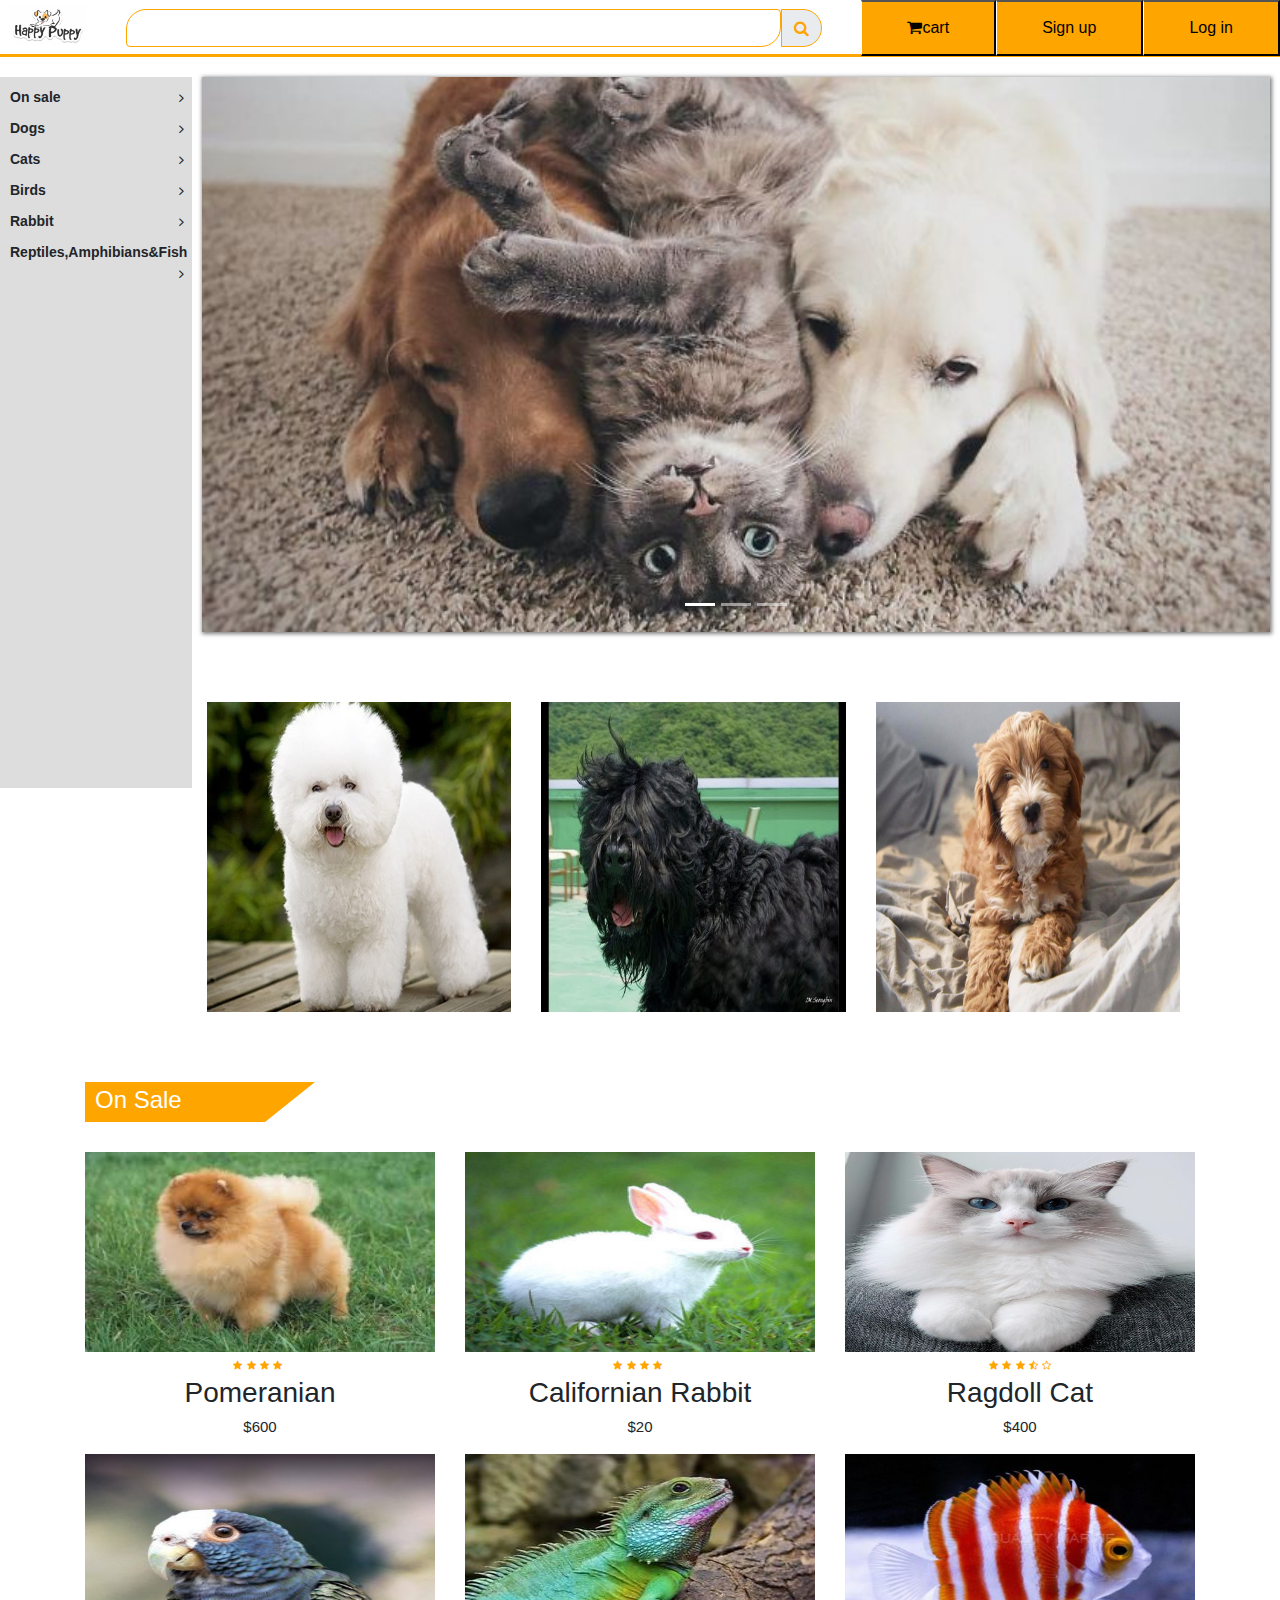
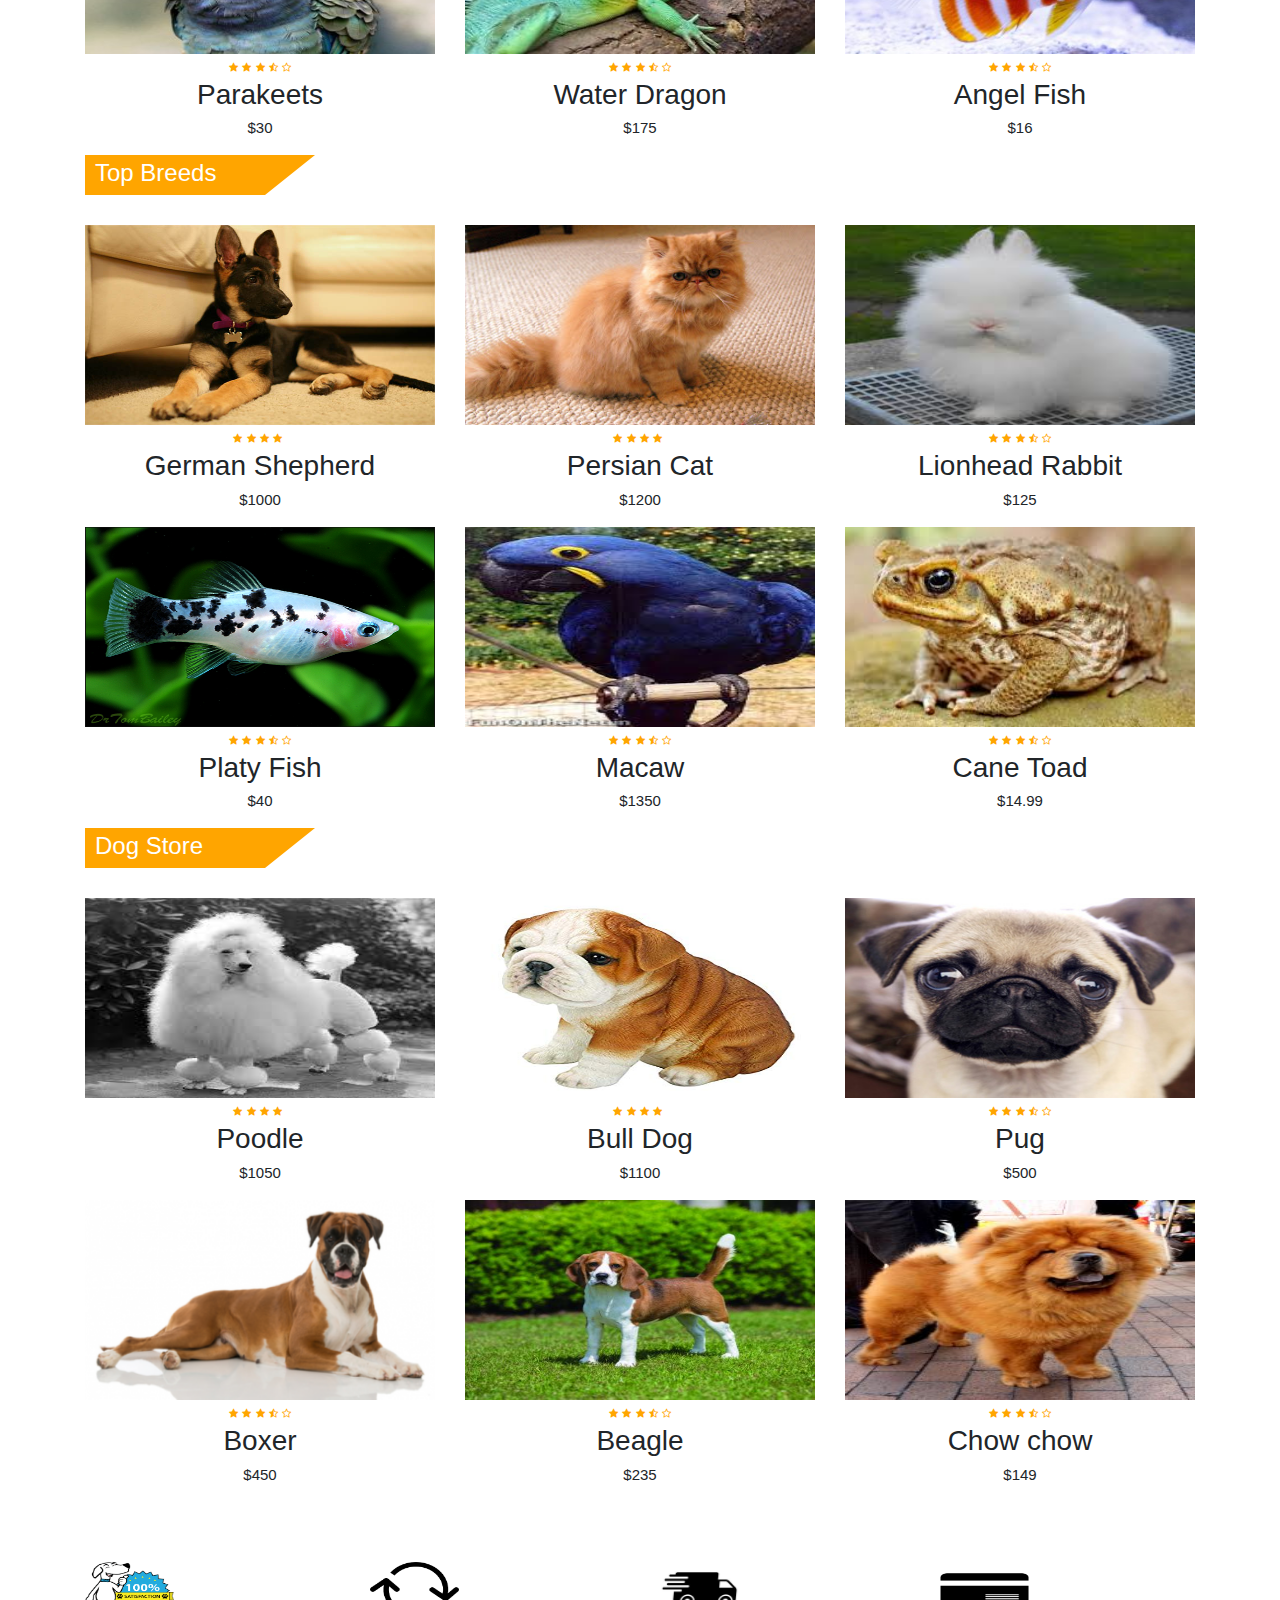
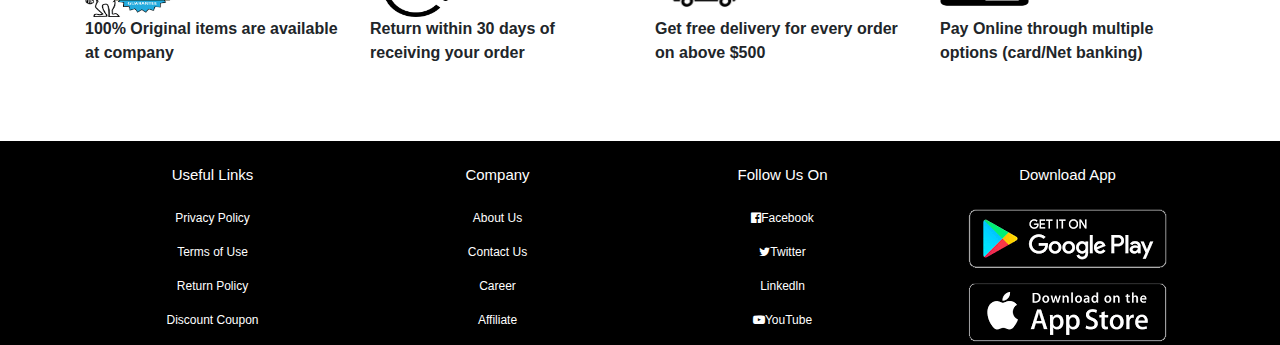
<file: petstore/index.html>
<html>
<head>
    <title>Dog Website </title>
 <link rel="stylesheet" href="style.css">
<link rel="stylesheet" href="https://stackpath.bootstrapcdn.com/bootstrap/4.3.1/css/bootstrap.min.css">
<link rel="stylesheet" href="https://stackpath.bootstrapcdn.com/font-awesome/4.7.0/css/font-awesome.min.css">
<script src="https://code.jquery.com/jquery-3.3.1.slim.min.js"></script>
<script src="https://stackpath.bootstrapcdn.com/bootstrap/4.3.1/js/bootstrap.min.js"></script>
</head>
 <body>
 	<div class="top-nav-bar">
 		<div class="search-box">
 			<i class="fa fa-bars" id="menu-btn" onclick="openmenu()"></i>
 			<i class="fa fa-times" id="close-btn" onclick="closemenu()"></i>
 			<img src="doglogo" class="logo">
 			<input type="text" class="form-control">
 			<span class="input-group-text"><i class="fa fa-search"></i></span>
 			</div>
 			<div class="menu-bar">
 			   <ul>
 			   	<button type="cart"><i class="fa fa-shopping-cart" aria-hidden="true"></i>cart</button>
 			   	<button type="sign up">Sign up</button>
 			   	<button type="log in">Log in</button>
 			   </ul>	           
 			</div>
 		</div>

 <section class="header">
 	<div class="side-menu" id="side-menu">
 		<ul>
           <li>On sale<i class="fa fa-angle-right"></i>
             <ul>
             	<li>Sub Menu-1</li>
             	<li>Sub menu-1</li>
             	<li>Sub-menu-1</li>
             	<li>Sub-menu-1</li>
             </ul>
         </li>
           <li>Dogs<i class="fa fa-angle-right"></i>
             <ul>
             	<li>Sub Menu-1</li>
             	<li>Sub Menu-1</li>
             	<li>Sub Menu-1</li>
             	<li>Sub Menu-1</li>
             </ul>
         </li>
           <li>Cats<i class="fa fa-angle-right"></i>
           <ul>
           	<li>Sub Menu-1</li>
           	<li>Sub Menu-1</li>
           	<li>Sub Menu-1</li>
           	<li>Sub Menu-1</li>
           </ul>
       </li>
        <li>Birds<i class="fa fa-angle-right"></i>
           <ul>
           	<li>Sub Menu-1</li>
           	<li>Sub Menu-1</li>
           	<li>Sub Menu-1</li>
           	<li>Sub Menu-1</li>
           </ul>
       </li>
        <li>Rabbit<i class="fa fa-angle-right"></i>
           <ul>
           	<li>Sub Menu-1</li>
           	<li>Sub Menu-1</li>
           	<li>Sub Menu-1</li>
           	<li>Sub Menu-1</li>
           </ul>
       </li>
        <li>Reptiles,Amphibians&Fish<i class="fa fa-angle-right"></i>
           <ul>
           	<li>Sub Menu-1</li>
           	<li>Sub Menu-1</li>
           	<li>Sub Menu-1</li>
           	<li>Sub Menu-1</li>
           </ul>
       </li>
 		</ul>
 	</div>
 	<div class="slider">
 		<div id="slider" class="carousel slide carousel-fade" data-ride="carousel">
  <div class="carousel-inner">
    <div class="carousel-item active">
      <img src="image1" width="555" height="555" class="d-block w-100">
    </div>
    <div class="carousel-item">
      <img src="image2" width="555" height="555" class="d-block w-100">
    </div>
    <div class="carousel-item">
      <img src="image3" width="555" height="555" class="d-block w-100">
    </div>
  </div>
  <ol class="carousel-indicators">
    <li data-target="#slider" data-slide-to="0" class="active"></li>
    <li data-target="#slider" data-slide-to="1"></li>
    <li data-target="#slider" data-slide-to="2"></li>
  </ol>
</div>

 	</div>
 </section>
 <!--------------------------featured-categories------------------>
 <section class="featured-categories">
 	<div class="container">
 		<div class="row">
 			<div class="col-md-4">
 				<img src="bichon.jpg" width="350" height="350"> 				
 			</div>
 			<div class="col-md-4">
 				<img src="blackrussianterrior" width="350" height="350">
 			</div>
 			<div class="col-md-4">
 				<img src="cockapoo" width="350" height="350">
 			</div>
 		
 	</div>
 	
 </section>
 <!-------------------------------------on sale product----------------->
 <section class="on-sale">
 	<div class="container">
 		<div class="title-box">
 			<h2>On Sale</h2>			
 		</div>
 		<div class="row">
 		<div class="col-md-4">
 		<div class="product-top">
 			<a href="productpage.html"><img src="pomeranian" width="200" height="200"></a>
 		     <div class="overlay-right">
             <button type="button" class="btn btn-secondary" title="Buy">
             	<i class="fa fa-eye"></i>
             </button> 
             <button type="button" class="btn btn-secondary" title="Add to wishlist">
             	<i class="fa fa-heart"></i>
             </button> 		     	
             <button type="button" class="btn btn-secondary" title="Add to cart">
             	<i class="fa fa-shopping-cart"></i>
             </button> 		     			     	
 		     </div>
 		</div>
          <div class="product-bottom text-center">
          	<i class="fa fa-star"></i>
          	<i class="fa fa-star"></i>
          	<i class="fa fa-star"></i>
         	<i class="fa fa-star"></i>
          	<i class="fa fa-half-o"></i>
          	<h3>Pomeranian</h3>
          	<h5>$600</h5>
          </div>
 		</div>
 		<div class="col-md-4">
 		<div class="product-top">
 		<a href="productpage.html"><img src="californian rabbit" width="200" height="200" align="middle"></a>
 		     <div class="overlay-right">
             <button type="button" class="btn btn-secondary" title="Buy">
             	<i class="fa fa-eye"></i>
             </button> 
             <button type="button" class="btn btn-secondary" title="Add to wishlist">
             	<i class="fa fa-heart"></i>
             </button> 		     	
             <button type="button" class="btn btn-secondary" title="Add to cart">
             	<i class="fa fa-shopping-cart"></i>
             </button> 		     			     	
 		     </div>
 		</div>
          <div class="product-bottom text-center">
          	<i class="fa fa-star"></i>
          	<i class="fa fa-star"></i>
          	<i class="fa fa-star"></i>
         	<i class="fa fa-star"></i>
          	<i class="fa fa-half"></i>
          	<h3>Californian Rabbit</h3>
          	<h5>$20</h5>
</div>
          </div>
 		<div class="col-md-4">
 		<div class="product-top">
 			<a href="productpage.html"><img src="ragdoll" width="200" height="200"></a>
 		     <div class="overlay-right">
             <button type="button" class="btn btn-secondary" title="Buy">
             	<i class="fa fa-eye"></i>
             </button> 
             <button type="button" class="btn btn-secondary" title="Add to wishlist">
             	<i class="fa fa-heart"></i>
             </button> 		     	
             <button type="button" class="btn btn-secondary" title="Add to cart">
             	<i class="fa fa-shopping-cart"></i>
             </button>
             </div> 		     			     	
 		     </div>
          <div class="product-bottom text-center">
          	<i class="fa fa-star"></i>
          	<i class="fa fa-star"></i>
          	<i class="fa fa-star"></i>
         	<i class="fa fa-star-half-o"></i>
          	<i class="fa fa-star-o"></i>
          	<h3>Ragdoll Cat</h3>
          	<h5>$400</h5>
          </div>
          </div>
            <div class="col-md-4">
    <div class="product-top">
      <a href="productpage.html"><img src="parakeets" width="200" height="200"></a>
         <div class="overlay-right">
             <button type="button" class="btn btn-secondary" title="Buy">
              <i class="fa fa-eye"></i>
             </button> 
             <button type="button" class="btn btn-secondary" title="Add to wishlist">
              <i class="fa fa-heart"></i>
             </button>          
             <button type="button" class="btn btn-secondary" title="Add to cart">
              <i class="fa fa-shopping-cart"></i>
             </button>
             </div>                     
         </div>
          <div class="product-bottom text-center">
            <i class="fa fa-star"></i>
            <i class="fa fa-star"></i>
            <i class="fa fa-star"></i>
          <i class="fa fa-star-half-o"></i>
            <i class="fa fa-star-o"></i>
            <h3>Parakeets</h3>
            <h5>$30</h5>
          </div>
          </div>
            <div class="col-md-4">
    <div class="product-top">
      <a href="productpage.html"><img src="waterdragon" width="200" height="200"></a>
         <div class="overlay-right">
             <button type="button" class="btn btn-secondary" title="Buy">
              <i class="fa fa-eye"></i>
             </button> 
             <button type="button" class="btn btn-secondary" title="Add to wishlist">
              <i class="fa fa-heart"></i>
             </button>          
             <button type="button" class="btn btn-secondary" title="Add to cart">
              <i class="fa fa-shopping-cart"></i>
             </button>
             </div>                     
         </div>
          <div class="product-bottom text-center">
            <i class="fa fa-star"></i>
            <i class="fa fa-star"></i>
            <i class="fa fa-star"></i>
          <i class="fa fa-star-half-o"></i>
            <i class="fa fa-star-o"></i>
            <h3>Water Dragon</h3>
            <h5>$175</h5>
          </div>
          </div>
            <div class="col-md-4">
    <div class="product-top">
      <a href="productpage.html"><img src="angelfish" width="200" height="200"></a>
         <div class="overlay-right">
             <button type="button" class="btn btn-secondary" title="Buy">
              <i class="fa fa-eye"></i>
             </button> 
             <button type="button" class="btn btn-secondary" title="Add to wishlist">
              <i class="fa fa-heart"></i>
             </button>          
             <button type="button" class="btn btn-secondary" title="Add to cart">
              <i class="fa fa-shopping-cart"></i>
             </button>
             </div>                     
         </div>
          <div class="product-bottom text-center">
            <i class="fa fa-star"></i>
            <i class="fa fa-star"></i>
            <i class="fa fa-star"></i>
          <i class="fa fa-star-half-o"></i>
            <i class="fa fa-star-o"></i>
            <h3>Angel Fish</h3>
            <h5>$16</h5>
          </div>
          </div>
 		</div>
 	
 	</div>
 	
 </section>
 <!-----------------------------------New Product------------------------------------>
<section class="Top Breeds">
  <div class="container">
    <div class="title-box">
      <h2>Top Breeds</h2>      
    </div>
    <div class="row">
    <div class="col-md-4">
    <div class="product-top">
      <a href="productpage.html"><img src="germanshepherd" width="200" height="200"></a>
         <div class="overlay-right">
             <button type="button" class="btn btn-secondary" title="Buy">
              <i class="fa fa-eye"></i>
             </button> 
             <button type="button" class="btn btn-secondary" title="Add to wishlist">
              <i class="fa fa-heart"></i>
             </button>          
             <button type="button" class="btn btn-secondary" title="Add to cart">
              <i class="fa fa-shopping-cart"></i>
             </button>                    
         </div>
    </div>
          <div class="product-bottom text-center">
            <i class="fa fa-star"></i>
            <i class="fa fa-star"></i>
            <i class="fa fa-star"></i>
          <i class="fa fa-star"></i>
            <i class="fa fa-half-o"></i>
            <h3>German Shepherd</h3>
            <h5>$1000</h5>
          </div>
    </div>
    <div class="col-md-4">
    <div class="product-top">
      <a href="productpage.html"><img src="persiancat" width="200" height="200" align="middle"></a>
         <div class="overlay-right">
             <button type="button" class="btn btn-secondary" title="Buy">
              <i class="fa fa-eye"></i>
             </button> 
             <button type="button" class="btn btn-secondary" title="Add to wishlist">
              <i class="fa fa-heart"></i>
             </button>          
             <button type="button" class="btn btn-secondary" title="Add to cart">
              <i class="fa fa-shopping-cart"></i>
             </button>                    
         </div>
    </div>
          <div class="product-bottom text-center">
            <i class="fa fa-star"></i>
            <i class="fa fa-star"></i>
            <i class="fa fa-star"></i>
          <i class="fa fa-star"></i>
            <i class="fa fa-half"></i>
            <h3>Persian Cat</h3>
            <h5>$1200</h5>
</div>
          </div>
    <div class="col-md-4">
    <div class="product-top">
      <a href="productpage.html"><img src="lionheadrabbit" width="200" height="200"></a>
         <div class="overlay-right">
             <button type="button" class="btn btn-secondary" title="Buy">
              <i class="fa fa-eye"></i>
             </button> 
             <button type="button" class="btn btn-secondary" title="Add to wishlist">
              <i class="fa fa-heart"></i>
             </button>          
             <button type="button" class="btn btn-secondary" title="Add to cart">
              <i class="fa fa-shopping-cart"></i>
             </button>
             </div>                     
         </div>
          <div class="product-bottom text-center">
            <i class="fa fa-star"></i>
            <i class="fa fa-star"></i>
            <i class="fa fa-star"></i>
          <i class="fa fa-star-half-o"></i>
            <i class="fa fa-star-o"></i>
            <h3>Lionhead Rabbit</h3>
            <h5>$125</h5>
          </div>
          </div>
            <div class="col-md-4">
    <div class="product-top">
      <a href="productpage.html"><img src="platyfish" width="200" height="200"></a>
         <div class="overlay-right">
             <button type="button" class="btn btn-secondary" title="Buy">
              <i class="fa fa-eye"></i>
             </button> 
             <button type="button" class="btn btn-secondary" title="Add to wishlist">
              <i class="fa fa-heart"></i>
             </button>          
             <button type="button" class="btn btn-secondary" title="Add to cart">
              <i class="fa fa-shopping-cart"></i>
             </button>
             </div>                     
         </div>
          <div class="product-bottom text-center">
            <i class="fa fa-star"></i>
            <i class="fa fa-star"></i>
            <i class="fa fa-star"></i>
          <i class="fa fa-star-half-o"></i>
            <i class="fa fa-star-o"></i>
            <h3>Platy Fish</h3>
            <h5>$40</h5>
          </div>
          </div>
            <div class="col-md-4">
    <div class="product-top">
      <a href="productpage.html"><img src="macawparrot" width="200" height="200"></a>
         <div class="overlay-right">
             <button type="button" class="btn btn-secondary" title="Buy">
              <i class="fa fa-eye"></i>
             </button> 
             <button type="button" class="btn btn-secondary" title="Add to wishlist">
              <i class="fa fa-heart"></i>
             </button>          
             <button type="button" class="btn btn-secondary" title="Add to cart">
              <i class="fa fa-shopping-cart"></i>
             </button>
             </div>                     
         </div>
          <div class="product-bottom text-center">
            <i class="fa fa-star"></i>
            <i class="fa fa-star"></i>
            <i class="fa fa-star"></i>
          <i class="fa fa-star-half-o"></i>
            <i class="fa fa-star-o"></i>
            <h3>Macaw</h3>
            <h5>$1350</h5>
          </div>
          </div>
            <div class="col-md-4">
    <div class="product-top">
      <a href="productpage.html"><img src="canetoad" width="200" height="200"></a>
         <div class="overlay-right">
             <button type="button" class="btn btn-secondary" title="Buy">
              <i class="fa fa-eye"></i>
             </button> 
             <button type="button" class="btn btn-secondary" title="Add to wishlist">
              <i class="fa fa-heart"></i>
             </button>          
             <button type="button" class="btn btn-secondary" title="Add to cart">
              <i class="fa fa-shopping-cart"></i>
             </button>
             </div>                     
         </div>
          <div class="product-bottom text-center">
            <i class="fa fa-star"></i>
            <i class="fa fa-star"></i>
            <i class="fa fa-star"></i>
          <i class="fa fa-star-half-o"></i>
            <i class="fa fa-star-o"></i>
            <h3>Cane Toad</h3>
            <h5>$14.99</h5>
          </div>
          </div>
    </div>
  
  </div>
  
 </section>
 <!----------------------------------- Dog Store----------------------------------->
 <section class="Dog Store">
  <div class="container">
    <div class="title-box">
      <h2>Dog Store</h2>      
    </div>
    <div class="row">
    <div class="col-md-4">
    <div class="product-top">
      <img src="poodle" width="200" height="200">
         <div class="overlay-right">
             <button type="button" class="btn btn-secondary" title="Buy">
              <i class="fa fa-eye"></i>
             </button> 
             <button type="button" class="btn btn-secondary" title="Add to wishlist">
              <i class="fa fa-heart"></i>
             </button>          
             <button type="button" class="btn btn-secondary" title="Add to cart">
              <i class="fa fa-shopping-cart"></i>
             </button>                    
         </div>
    </div>
          <div class="product-bottom text-center">
            <i class="fa fa-star"></i>
            <i class="fa fa-star"></i>
            <i class="fa fa-star"></i>
          <i class="fa fa-star"></i>
            <i class="fa fa-half-o"></i>
            <h3>Poodle</h3>
            <h5>$1050</h5>
          </div>
    </div>
    <div class="col-md-4">
    <div class="product-top">
      <img src="bulldog" width="200" height="200" align="middle">
         <div class="overlay-right">
             <button type="button" class="btn btn-secondary" title="Buy">
              <i class="fa fa-eye"></i>
             </button> 
             <button type="button" class="btn btn-secondary" title="Add to wishlist">
              <i class="fa fa-heart"></i>
             </button>          
             <button type="button" class="btn btn-secondary" title="Add to cart">
              <i class="fa fa-shopping-cart"></i>
             </button>                    
         </div>
    </div>
          <div class="product-bottom text-center">
            <i class="fa fa-star"></i>
            <i class="fa fa-star"></i>
            <i class="fa fa-star"></i>
          <i class="fa fa-star"></i>
            <i class="fa fa-half"></i>
            <h3>Bull Dog</h3>
            <h5>$1100</h5>
</div>
          </div>
    <div class="col-md-4">
    <div class="product-top">
      <img src="pug" width="200" height="200">
         <div class="overlay-right">
             <button type="button" class="btn btn-secondary" title="Buy">
              <i class="fa fa-eye"></i>
             </button> 
             <button type="button" class="btn btn-secondary" title="Add to wishlist">
              <i class="fa fa-heart"></i>
             </button>          
             <button type="button" class="btn btn-secondary" title="Add to cart">
              <i class="fa fa-shopping-cart"></i>
             </button>
             </div>                     
         </div>
          <div class="product-bottom text-center">
            <i class="fa fa-star"></i>
            <i class="fa fa-star"></i>
            <i class="fa fa-star"></i>
          <i class="fa fa-star-half-o"></i>
            <i class="fa fa-star-o"></i>
            <h3>Pug</h3>
            <h5>$500</h5>
          </div>
          </div>
            <div class="col-md-4">
    <div class="product-top">
      <img src="boxer" width="200" height="200">
         <div class="overlay-right">
             <button type="button" class="btn btn-secondary" title="Buy">
              <i class="fa fa-eye"></i>
             </button> 
             <button type="button" class="btn btn-secondary" title="Add to wishlist">
              <i class="fa fa-heart"></i>
             </button>          
             <button type="button" class="btn btn-secondary" title="Add to cart">
              <i class="fa fa-shopping-cart"></i>
             </button>
             </div>                     
         </div>
          <div class="product-bottom text-center">
            <i class="fa fa-star"></i>
            <i class="fa fa-star"></i>
            <i class="fa fa-star"></i>
          <i class="fa fa-star-half-o"></i>
            <i class="fa fa-star-o"></i>
            <h3>Boxer</h3>
            <h5>$450</h5>
          </div>
          </div>
            <div class="col-md-4">
    <div class="product-top">
      <img src="beagle" width="200" height="200">
         <div class="overlay-right">
             <button type="button" class="btn btn-secondary" title="Buy">
              <i class="fa fa-eye"></i>
             </button> 
             <button type="button" class="btn btn-secondary" title="Add to wishlist">
              <i class="fa fa-heart"></i>
             </button>          
             <button type="button" class="btn btn-secondary" title="Add to cart">
              <i class="fa fa-shopping-cart"></i>
             </button>
             </div>                     
         </div>
          <div class="product-bottom text-center">
            <i class="fa fa-star"></i>
            <i class="fa fa-star"></i>
            <i class="fa fa-star"></i>
          <i class="fa fa-star-half-o"></i>
            <i class="fa fa-star-o"></i>
            <h3>Beagle</h3>
            <h5>$235</h5>
          </div>
          </div>
            <div class="col-md-4">
    <div class="product-top">
      <img src="chowchow" width="200" height="200">
         <div class="overlay-right">
             <button type="button" class="btn btn-secondary" title="Buy">
              <i class="fa fa-eye"></i>
             </button> 
             <button type="button" class="btn btn-secondary" title="Add to wishlist">
              <i class="fa fa-heart"></i>
             </button>          
             <button type="button" class="btn btn-secondary" title="Add to cart">
              <i class="fa fa-shopping-cart"></i>
             </button>
             </div>                     
         </div>
          <div class="product-bottom text-center">
            <i class="fa fa-star"></i>
            <i class="fa fa-star"></i>
            <i class="fa fa-star"></i>
          <i class="fa fa-star-half-o"></i>
            <i class="fa fa-star-o"></i>
            <h3>Chow chow</h3>
            <h5>$149</h5>
          </div>
          </div>
    </div>
  
  </div>
  
 </section>
 <!-----------------------------------Website features----------------------------->
 <section class="website-features">
  <div class="container">
    <div class="row">
      <div class="col-md-3 feature-box">
        <img src="100logo" height="55" width="55">
        <div class="feature-text">
          <p><b>100% Original items are available at company</b></p>
          
        </div>
        
      </div>
      <div class="col-md-3 feature-box">
        <img src="returnlogo" height="55" width="55">
        <div class="feature-text">
          <p><b>Return within 30 days of receiving your order</b></p>
          
        </div>
        
      </div>
      <div class="col-md-3 feature-box">
        <img src="freedelivery" height="55" width="55">
        <div class="feature-text">
          <p><b>Get free delivery for every order on above $500</b></p>
          
        </div>
        
      </div>
      <div class="col-md-3 feature-box">
        <img src="debit" height="55" width="55">
        <div class="feature-text">
          <p><b>Pay Online through multiple options (card/Net banking)</b></p>
          
        </div>
        
      </div>
    </div>
    
  </div>
   
 </section>
 <!---------------------footer---------------->
 <section class="footer">
  <div class="container text-center">
    <div class="row">
      <div class="col-md-3">
        <h1>Useful Links</h1>
        <p>Privacy Policy</p>
        <p>Terms of Use</p>
        <p>Return Policy</p>
        <p>Discount Coupon</p>

        
      </div>
      <div class="col-md-3">
        <h1>Company</h1>
        <p>About Us</p>
        <p>Contact Us</p>
        <p>Career</p>
        <p>Affiliate</p>

        
      </div>
      
<div class="col-md-3">
        <h1>Follow Us On</h1>
        <p><i class="fa fa-facebook-official"></i>Facebook</p>
        <p><i class="fa fa-twitter"></i>Twitter</p>
        <p><i class="fa fa-linkedln"></i>Linkedln</p>
        <p><i class="fa fa-youtube-play"></i>YouTube</p>

        
      </div>
      <div class="col-md-3 footer-image">
       <h1>Download App</h1>
       <img src="downloadlogo">        
      </div>
      
    </div>
  </div>
</section>

    <script>
    	function openmenu()
    	{
    		document.getElementById("side-menu").style.display="block";
    		document.getElementById("menu-btn").style.display="none";
    		document.getElementById("close-btn").style.display="block";
    	}
    		function closemenu()
    	{
    		document.getElementById("side-menu").style.display="none";
    		document.getElementById("menu-btn").style.display="block";
    		document.getElementById("close-btn").style.display="none";
    	}
    </script>






 </body>
 </html>
</file>
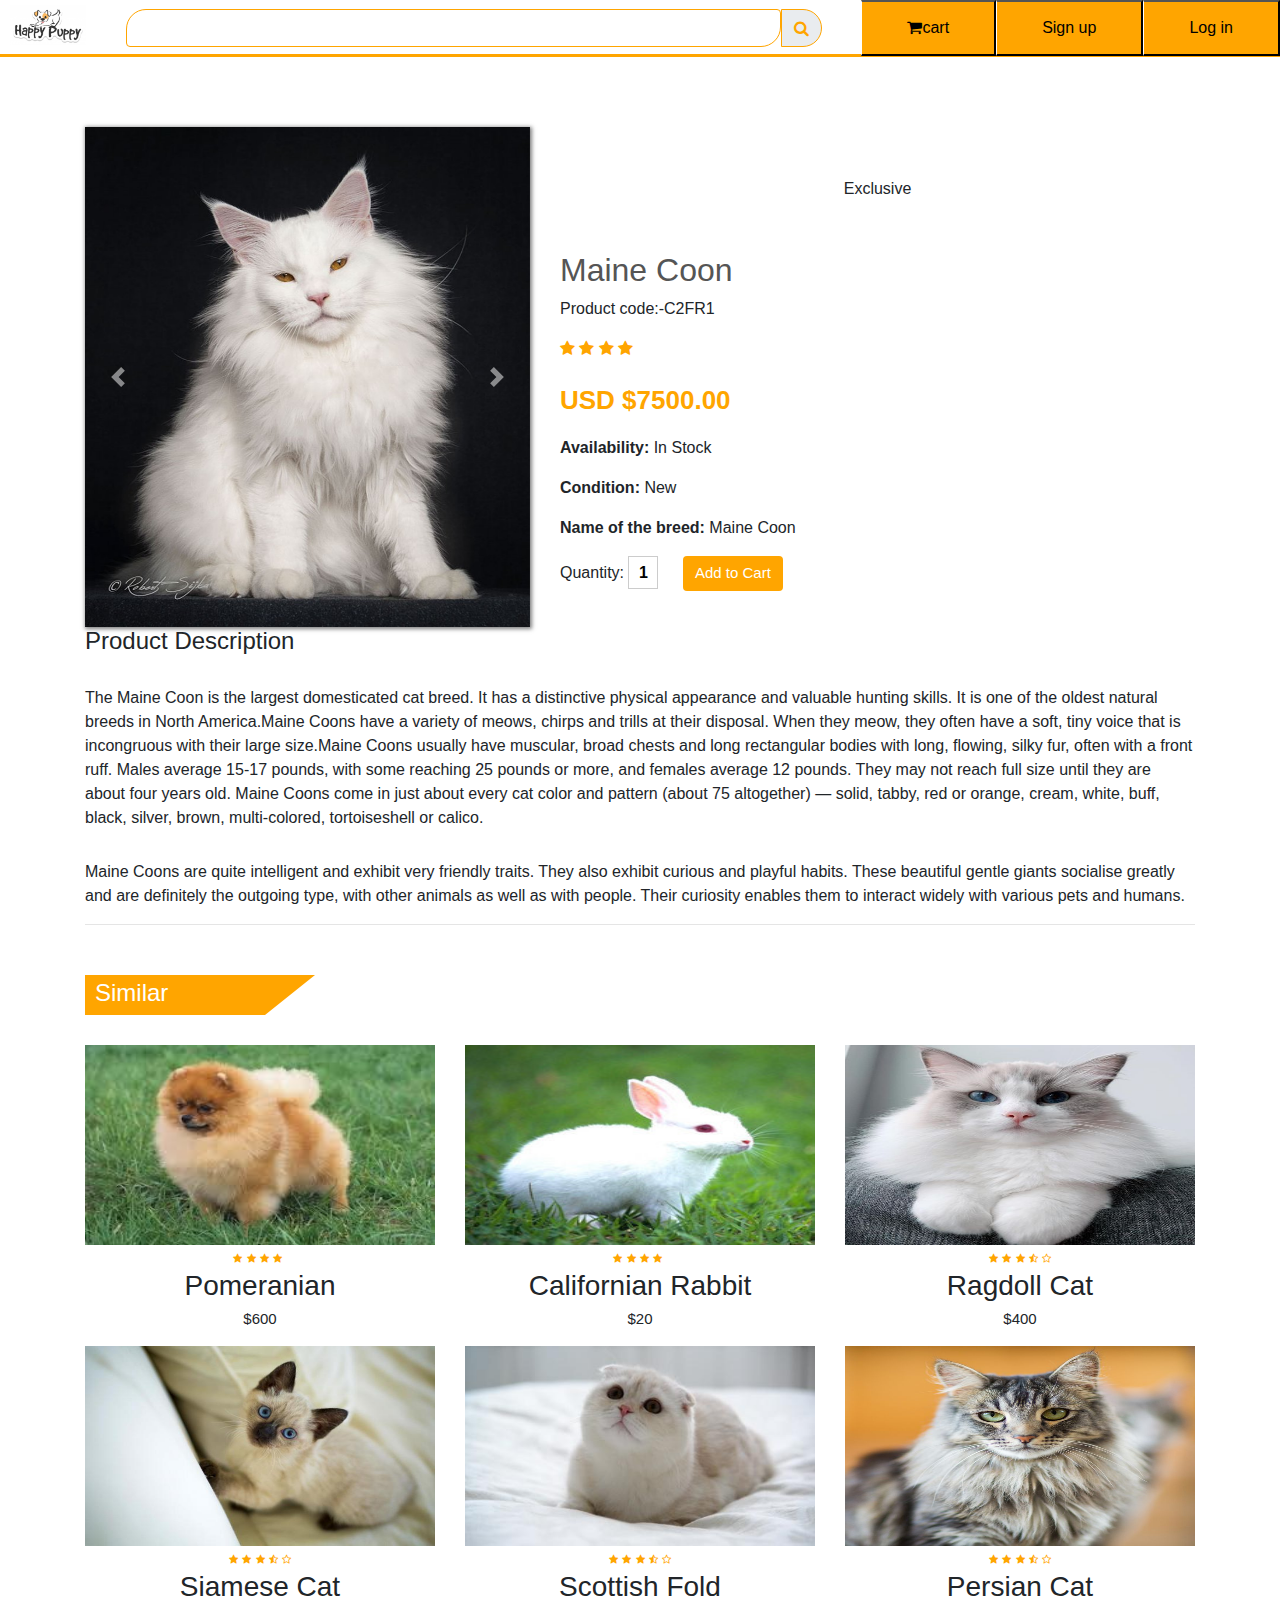
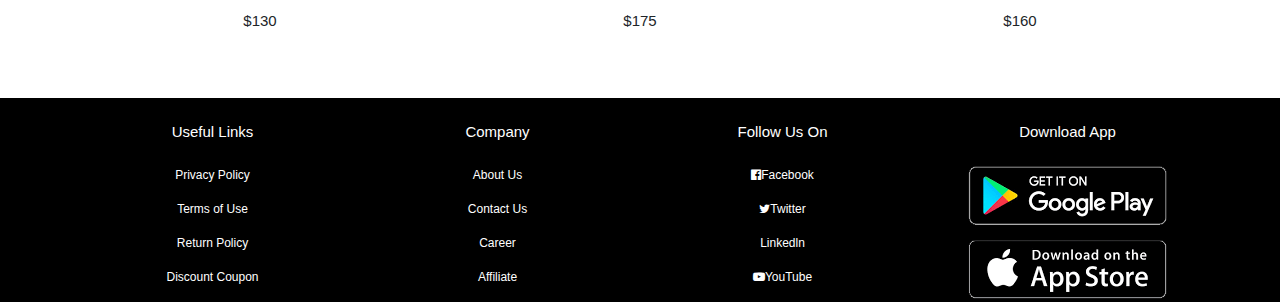
<file: petstore/productpage.html>
<html>
<head>
    <title>Dog Website Single Product</title>
 <link rel="stylesheet" href="style.css">
<link rel="stylesheet" href="https://stackpath.bootstrapcdn.com/bootstrap/4.3.1/css/bootstrap.min.css">
<link rel="stylesheet" href="https://stackpath.bootstrapcdn.com/font-awesome/4.7.0/css/font-awesome.min.css">
<script src="https://code.jquery.com/jquery-3.3.1.slim.min.js"></script>
<script src="https://stackpath.bootstrapcdn.com/bootstrap/4.3.1/js/bootstrap.min.js"></script>
</head>
 <body>
 	<div class="top-nav-bar">
 		<div class="search-box">
 			<i class="fa fa-bars" id="menu-btn" onclick="openmenu()"></i>
 			<i class="fa fa-times" id="close-btn" onclick="closemenu()"></i>
 			<a href="index.html"><img src="doglogo" class="logo"></a>
 			<input type="text" class="form-control">
 			<span class="input-group-text"><i class="fa fa-search"></i></span>
 			</div>
 			<div class="menu-bar">
 			   <ul>
 			   	<button type="cart"><i class="fa fa-shopping-cart" aria-hidden="true"></i>cart</button>
 			   	<button type="sign up">Sign up</button>
 			   	<button type="log in">Log in</button>
 			   </ul>	           
 			</div>
 		</div>
<!------------------------------------Single Product------------------------------------>
<section class="single-product">
<div class="container">
<div class="row">
<div class="col-md-5">
<div id="product-slider" class="carousel slide carousel-fade" data-ride="carousel">
  <div class="carousel-inner">
    <div class="carousel-item active">
      <img src="mainecoon" width="500" height="500" class="d-block w-100">
    </div>
    <div class="carousel-item">
      <img src="mainecoon2" width="500" height="500" class="d-block w-100">
    </div>

    <div class="carousel-item">
      <img src="mainecoon3" width="500" height="500" class="d-block w-100">
    </div>
    <a class="carousel-control-prev" href="#product-slider" role="button" data-slide="prev">
    <span class="carousel-control-prev-icon" aria-hidden="true"></span>
    <span class="sr-only">Previous</span>
  </a>
  <a class="carousel-control-next" href="#product-slider" role="button" data-slide="next">
    <span class="carousel-control-next-icon" aria-hidden="true"></span>
    <span class="sr-only">Next</span>
  </a>
  </div>
</div>	

</div>
<div class="col-md-7">
	<p class="top-brands text-center">Exclusive</p>
	<h2>Maine Coon</h2>
	<p>Product code:-C2FR1</p>
	  <i class="fa fa-star"></i>
            <i class="fa fa-star"></i>
            <i class="fa fa-star"></i>
          <i class="fa fa-star"></i>
            <i class="fa fa-half-o"></i>

            <p class="price">USD $7500.00</p>
            <p><b>Availability:</b> In Stock</p>
            <p><b>Condition:</b> New</p>
            <p><b>Name of the breed:</b> Maine Coon </p>
            <label>Quantity: </label>
            <input type="text" value="1"> 
            <button type="button" class="btn btn-primary">Add to Cart</button>
</div>
</div>
</div>
</section>

<!-----------------------------------Product-description------------------------------->
<section class="product-description">
	<div class="container">
		<h4>Product Description</h4>
		<p>The Maine Coon is the largest domesticated cat breed. It has a distinctive physical appearance and valuable hunting skills. It is one of the oldest natural breeds in North America.Maine Coons have a variety of meows, chirps and trills at their disposal. When they meow, they often have a soft, tiny voice that is incongruous with their large size.Maine Coons usually have muscular, broad chests and long rectangular bodies with long, flowing, silky fur, often with a front ruff. Males average 15-17 pounds, with some reaching 25 pounds or more, and females average 12 pounds. They may not reach full size until they are about four years old. Maine Coons come in just about every cat color and pattern (about 75 altogether) — solid, tabby, red or orange, cream, white, buff, black, silver, brown, multi-colored, tortoiseshell or calico.</p>
		<p>Maine Coons are quite intelligent and exhibit very friendly traits. They also exhibit curious and playful habits. These beautiful gentle giants socialise greatly and are definitely the outgoing type, with other animals as well as with people. Their curiosity enables them to interact widely with various pets and humans.</p>
		<hr>
	</div>
		<div class="container">
 		<div class="title-box">
 			<h2>Similar</h2>			
 		</div>
 		<div class="row">
 		<div class="col-md-4">
 		<div class="product-top">
 			<img src="pomeranian" width="200" height="200">
 		     <div class="overlay-right">
             <button type="button" class="btn btn-secondary" title="Buy">
             	<i class="fa fa-eye"></i>
             </button> 
             <button type="button" class="btn btn-secondary" title="Add to wishlist">
             	<i class="fa fa-heart"></i>
             </button> 		     	
             <button type="button" class="btn btn-secondary" title="Add to cart">
             	<i class="fa fa-shopping-cart"></i>
             </button> 		     			     	
 		     </div>
 		</div>
          <div class="product-bottom text-center">
          	<i class="fa fa-star"></i>
          	<i class="fa fa-star"></i>
          	<i class="fa fa-star"></i>
         	<i class="fa fa-star"></i>
          	<i class="fa fa-half-o"></i>
          	<h3>Pomeranian</h3>
          	<h5>$600</h5>
          </div>
 		</div>
 		<div class="col-md-4">
 		<div class="product-top">
 			<img src="californian rabbit" width="200" height="200" align="middle">
 		     <div class="overlay-right">
             <button type="button" class="btn btn-secondary" title="Buy">
             	<i class="fa fa-eye"></i>
             </button> 
             <button type="button" class="btn btn-secondary" title="Add to wishlist">
             	<i class="fa fa-heart"></i>
             </button> 		     	
             <button type="button" class="btn btn-secondary" title="Add to cart">
             	<i class="fa fa-shopping-cart"></i>
             </button> 		     			     	
 		     </div>
 		</div>
          <div class="product-bottom text-center">
          	<i class="fa fa-star"></i>
          	<i class="fa fa-star"></i>
          	<i class="fa fa-star"></i>
         	<i class="fa fa-star"></i>
          	<i class="fa fa-half"></i>
          	<h3>Californian Rabbit</h3>
          	<h5>$20</h5>
</div>
          </div>
 		<div class="col-md-4">
 		<div class="product-top">
 			<img src="ragdoll" width="200" height="200">
 		     <div class="overlay-right">
             <button type="button" class="btn btn-secondary" title="Buy">
             	<i class="fa fa-eye"></i>
             </button> 
             <button type="button" class="btn btn-secondary" title="Add to wishlist">
             	<i class="fa fa-heart"></i>
             </button> 		     	
             <button type="button" class="btn btn-secondary" title="Add to cart">
             	<i class="fa fa-shopping-cart"></i>
             </button>
             </div> 		     			     	
 		     </div>
          <div class="product-bottom text-center">
          	<i class="fa fa-star"></i>
          	<i class="fa fa-star"></i>
          	<i class="fa fa-star"></i>
         	<i class="fa fa-star-half-o"></i>
          	<i class="fa fa-star-o"></i>
          	<h3>Ragdoll Cat</h3>
          	<h5>$400</h5>
          </div>
          </div>
            <div class="col-md-4">
    <div class="product-top">
      <img src="siamese" width="200" height="200">
         <div class="overlay-right">
             <button type="button" class="btn btn-secondary" title="Buy">
              <i class="fa fa-eye"></i>
             </button> 
             <button type="button" class="btn btn-secondary" title="Add to wishlist">
              <i class="fa fa-heart"></i>
             </button>          
             <button type="button" class="btn btn-secondary" title="Add to cart">
              <i class="fa fa-shopping-cart"></i>
             </button>
             </div>                     
         </div>
          <div class="product-bottom text-center">
            <i class="fa fa-star"></i>
            <i class="fa fa-star"></i>
            <i class="fa fa-star"></i>
          <i class="fa fa-star-half-o"></i>
            <i class="fa fa-star-o"></i>
            <h3>Siamese Cat</h3>
            <h5>$130</h5>
          </div>
          </div>
            <div class="col-md-4">
    <div class="product-top">
      <img src="scottishfold" width="200" height="200">
         <div class="overlay-right">
             <button type="button" class="btn btn-secondary" title="Buy">
              <i class="fa fa-eye"></i>
             </button> 
             <button type="button" class="btn btn-secondary" title="Add to wishlist">
              <i class="fa fa-heart"></i>
             </button>          
             <button type="button" class="btn btn-secondary" title="Add to cart">
              <i class="fa fa-shopping-cart"></i>
             </button>
             </div>                     
         </div>
          <div class="product-bottom text-center">
            <i class="fa fa-star"></i>
            <i class="fa fa-star"></i>
            <i class="fa fa-star"></i>
          <i class="fa fa-star-half-o"></i>
            <i class="fa fa-star-o"></i>
            <h3>Scottish Fold</h3>
            <h5>$175</h5>
          </div>
          </div>
            <div class="col-md-4">
    <div class="product-top">
      <img src="persian" width="200" height="200">
         <div class="overlay-right">
             <button type="button" class="btn btn-secondary" title="Buy">
              <i class="fa fa-eye"></i>
             </button> 
             <button type="button" class="btn btn-secondary" title="Add to wishlist">
              <i class="fa fa-heart"></i>
             </button>          
             <button type="button" class="btn btn-secondary" title="Add to cart">
              <i class="fa fa-shopping-cart"></i>
             </button>
             </div>                     
         </div>
          <div class="product-bottom text-center">
            <i class="fa fa-star"></i>
            <i class="fa fa-star"></i>
            <i class="fa fa-star"></i>
          <i class="fa fa-star-half-o"></i>
            <i class="fa fa-star-o"></i>
            <h3>Persian Cat</h3>
            <h5>$160</h5>
          </div>
          </div>
 		</div>
 	
 	</div>
	
</section>



<!-------------------------------Footer------------------------------------------------->

 		<section class="footer">
  <div class="container text-center">
    <div class="row">
      <div class="col-md-3">
        <h1>Useful Links</h1>
        <p>Privacy Policy</p>
        <p>Terms of Use</p>
        <p>Return Policy</p>
        <p>Discount Coupon</p>

        
      </div>
      <div class="col-md-3">
        <h1>Company</h1>
        <p>About Us</p>
        <p>Contact Us</p>
        <p>Career</p>
        <p>Affiliate</p>

        
      </div>
      
<div class="col-md-3">
        <h1>Follow Us On</h1>
        <p><i class="fa fa-facebook-official"></i>Facebook</p>
        <p><i class="fa fa-twitter"></i>Twitter</p>
        <p><i class="fa fa-linkedln"></i>Linkedln</p>
        <p><i class="fa fa-youtube-play"></i>YouTube</p>

        
      </div>
      <div class="col-md-3 footer-image">
       <h1>Download App</h1>
       <img src="downloadlogo">        
      </div>
      
    </div>
  </div>
</section>

    <script>
    	function openmenu()
    	{
    		document.getElementById("side-menu").style.display="block";
    		document.getElementById("menu-btn").style.display="none";
    		document.getElementById("close-btn").style.display="block";
    	}
    		function closemenu()
    	{
    		document.getElementById("side-menu").style.display="none";
    		document.getElementById("menu-btn").style.display="block";
    		document.getElementById("close-btn").style.display="none";
    	}
    </script>

 	</body>
 	</html>
</file>
<file: petstore/style.css>
*
{
	margin: 0;
	padding: 0;
}
body{
	background-color: #f1f3f4;
	font-family: sans-serif;
}
.top-nav-bar{
	height: 57px;
	top: 0;
	position: sticky;
	background: #fff;
	margin-bottom: 20px;
	border-bottom: 3px solid orange;
	z-index: 2;
}
.logo{
	height: 40px;
	margin: 5px 10px;
}
.form-control
{
	margin-top: 9px;
	margin-left: 30px;
	border: 1px solid orange !important;
	border-top-left-radius: 20px !important;
	border-bottom-right-radius: 20px!important;
	border-top-right-radius: 0px;
	border-bottom-right-radius: 0px;
	box-shadow: none!important; 
}
.input-group-text
{
	background: orange;
	border: 1px solid orange !important;
	margin: 8.5px 10px 3px 0 !important;
	border-top-left-radius: 0px !important;
	border-bottom-left-radius: 0px !important;
    border-top-right-radius: 20px !important;
    border-bottom-right-radius: 20px !important;
    cursor: pointer;
}
.search-box{
	display: inline-flex;
	width: 65%;

}
.fa-search
{
	color: orange;

}
.menu-bar
{
	width: 40
	height: 57px;
	float: right;
}
.menu-bar ul
{
	display: inline-flex;
	float: right;
}
.menu-bar ul button
{
	border-left: 1px solid #fff;
	list-style-type: none;
	padding: 14px 45px;
	text-align: center;
	background-color: orange;
	cursor: pointer;
}
.menu-bar-button
{
	size: 35px;
	font-size: 16px;
	font-weight: bold;
	color: orange;
	text-decoration: none;
}
.fa-shopping-basket{
	margin-right: 5px;
}
@media only screen and (max-width: 980px)
{
	.top-nav-bar
	{
		height: 118px;
		border-bottom: 0;
	}
	.search-box
	{
		width: 100%;
	}
	.menu-bar
	{
		width: 100%
	}
     .menu-bar-ul
     {
     	margin: 10px 0;
     	width: 100%;
     }
     .menu-bar-ul-button
     {
     	height: 57px;
     	width: 100%;
     }
}




/*-------------------------Side-menu--------------------------------*/
.side-menu
{
	height: 79%;
	width: 15%;
	font-size: 14px;
	float: left;
	z-index: 2;
	background-color: #ddd;
}
.side-menu ul
{
	margin-left: 10px;
}
.side-menu ul li
{
	list-style-type: none;
	font-weight: bold;
	margin-top: 10px;
	cursor: pointer;
}
.side-menu ul li:hover
{
	color: orange;
}
.side-menu ul li ul
{
	display: none;
	z-index: 10;
	top: 77px;
}
.side-menu ul li:hover ul
{
	transition: margin-left .5s;
	display: block;
	height: 400px;
	margin-left: 14%;
	padding: 0 100px 10px 10px;
	position: fixed;
	background: #ececec;
	box-shadow: 1px 1px 4px 1px rgba(0,0,0,0.5);
}
.fa-angle-right
{
    margin-top: 4px;
    margin-right: 8px;
    float: right;
}
#menu-btn, #close-btn
{
	font-size: 30px;
	margin: 10px;
	color: orange; 
	display: none;
}

@media only screen and (max-width: 980px)
{
	.side-menu
	{
		width: 34%;
		z-index: 20;
		top: 133px;
		position: fixed;
		font-size: 12px;
		display: none;
	}
	.side-menu ul li ul
	{
		top: 133px;
	}
	.side-menu ul li:hover ul
	{
		margin-left: 31%
	}
	#menu-btn
	{
		display: block;
	}
}
/*---------------------------------Slider CSS-------------------------------*/
.slider
{
	width: 85%;
	margin-left: 15%;
	padding: 0 10px;
}
.carousel
{
	box-shadow: 1px 1px 4px 1px rgba(0,0,0,0.5);
}
.carousel-indicators
{

	z-index: 1 !important;
}
@media only screen and (max-width: 980px)
{
	.slider
	{
		width: 100;
		margin-left:0;

	}
}

/*-----------------------Featured categories css-----------------------*/
.featured-categories
{
	margin: 50px 0;
}
.featured-categories img
{
	width: 100%;
	padding: 20px 0;
	transition: 1s;
	cursor: pointer;
}
.featured-categories img:hover
{
	transform: scale(1.1);
}
/*-------------------------------------on sale product css------------------------------*/
.title-box
{
	background: orange;
	color: #fff;
	width: 180px;
	padding: 4px 10px;
	height: 40px;
	margin-bottom: 30px;
	display: flex; 
}
.title-box h2
{
	font-size: 24px;
}
.title-box::after
{
	content: '';
	border-top: 40px solid orange;
	border-right: 50px solid transparent;
	position: absolute;
	display: flex;
	margin-top: -4px;
	margin-left: 170px;
}

/*-------------------------------product-top-css-------------------------------*/
.product-top img
{
	width: 100%;
}
.row{
	display: flex;
}
.overlay-right
{
	display: block;
	opacity: 0;
	position: absolute;
	top: 10%;
	margin-left: 0;
	width: 70px;
}
.overlay-right .fa
{
	cursor: pointer;
	background-color: #fff;
	color: #000;
	height: 25px;
	width: 15px;
	font-size: 20px;
	padding: 7px;
	margin-top: 5%;
	margin-bottom: 5%;
}
.overlay-right .btn-secondary
{
	background: none !important;
    border-top: none !important;
    box-shadow: none !important;
}
.product-top:hover .overlay-right
{
	opacity: 1;
	margin-left: 5%;
	transition: 0.5s;
}
/*---------------------------product-bottom-css------------------------*/
.product-bottom .fa
{
	color: orange;
	font-size: 10px;
}
.product-bottom h5
{
	font-size: 15px;
	padding-bottom:10px;
}
.product-bottom h5{
	font-size: 15px;
	padding-bottom: 10px;
}
.top-brands{
	margin: 50px 0; 
}
.dog-store{
	margin: 50px 0;
}
/*--------------------------website-features--------------*/
.website-features
{
	margin: 60px 0; 
}
.website-features img
{
	width: 35%;
}
/*-------------------------footer------------------------*/
.footer{
	margin-top: 50px;
	background-color: #000;
	color: #fff; 
}
.footer h1{
	font-size: 15px;
	margin: 25px 0;
}
.footer p{
	font-size: 12px;
}
/*------------------------Top Brands---------------------*/
.single-product
{
	margin-top: 70px;
}
.top-breeds{
	background: green;
	width: 55px;
	color: #fff;
	font-size: 12px;
	font-weight: bold;
	margin-top: 20px;
}
.col-md-7 h2{
     color: #555;
}
.single-product .fa{
	color: orange;
}
.single-product .price
{
	color: orange;
	font-size: 26px;
	font-weight: bold;
	padding-top: 20px;
}
.single-product input
{
	border: 1px solid #ccc;
	font-weight: bold;
	height: 33px;
	text-align: center;
	width: 30px;
}
.single-product .btn-primary
{
	background: orange !important;
	color: #fff;
	font-size: 15px;
	margin-left: 20px;
	border: none;
	box-shadow: none !important;
}
/*--------------------------------------------------------------*/
.product-description h6{
	margin-top: 50px;
	color: orange;
}
.product-description p{
	margin-top: 30px;
}
.product-description hr{
	margin-bottom: 50px;
}
</file>
